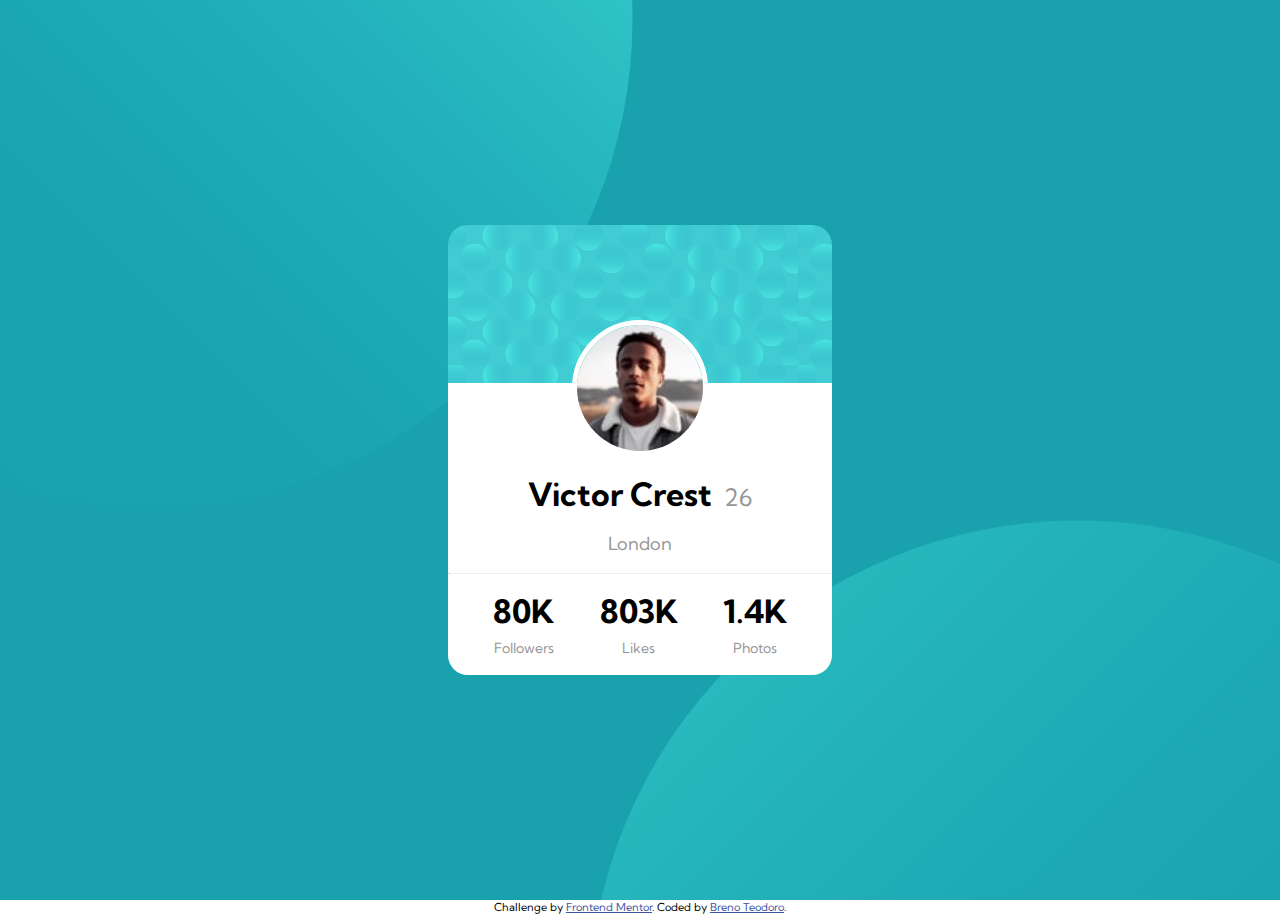
<file: index.html>
<!DOCTYPE html>
<html lang="en">
<head>
    <meta charset="UTF-8">
    <meta name="viewport" content="width=device-width, initial-scale=1.0">
    <!-- displays site properly based on user's device -->

    <link rel="icon" type="image/png" sizes="32x32" href="./images/favicon-32x32.png">
    <link rel="stylesheet" href="style.css">
    <title>Frontend Mentor | Profile card component</title>

    <!-- Feel free to remove these styles or customise in your own stylesheet 👍 -->
    <style>
      .attribution {
        font-size: 11px;
        text-align: center;
      }

      .attribution a {
        color: hsl(228, 45%, 44%);
      }
    </style>
</head>
<body>
<main>
    <section>
        <div class="card">
            <img src="images/image-victor.jpg" alt="Profile image" class="avatar">
            <div class="user-info">
                <h1>Victor Crest</h1>
                <p class="age">26</p>
            </div>
            <p class="city">London</p>
            <hr class="divider">
            <div class="row">
                <div class="user-data">
                    <h1>80K</h1>
                    <p>Followers</p>
                </div>
                <div class="user-data">
                    <h1>803K</h1>
                    <p>Likes</p>
                </div>
                <div class="user-data">
                    <h1>1.4K</h1>
                    <p>Photos</p>
                </div>
            </div>
        </div>
    </section>
</main>
<footer>
    <div class="attribution">
        Challenge by <a href="https://www.frontendmentor.io?ref=challenge" target="_blank">Frontend Mentor</a>.
        Coded by <a href="#">Breno Teodoro</a>.
    </div>
</footer>
</body>
</html>
</file>
<file: style.css>
@import url('https://fonts.googleapis.com/css2?family=Kumbh+Sans:wght@400;700&display=swap');

:root {
  --dark-cyan: hsl(185, 75%, 39%);
  --dark-blue: hsl(229, 23%, 23%);
  --grey-blue: hsl(227, 10%, 46%);
  --dark-grey: hsl(0, 0%, 59%);
}

* {
  margin: 0;
  padding: 0;
  box-sizing: border-box;
}

body {
  height: 100vh;
  width: 100vw;
  overflow: hidden;
  font-family: 'Kumbh Sans', sans-serif;
}

p {
  color: var(--dark-grey);
}

main {
  background-color: var(--dark-cyan);
  background-image: url('images/bg-pattern-top.svg'), url('images/bg-pattern-bottom.svg');
  background-repeat: no-repeat;
  background-position: right calc(47vw + 15%) bottom calc(65vh - 15vw), left calc(40vw + 25%) top calc(72vh - 10vw);
  height: 100%;
  width: 100%;
  display: flex;
  justify-content: center;
  align-items: center;
}

/*.top-circle {*/
/*    background-image: url("images/bg-pattern-top.svg");*/
/*    background-repeat: no-repeat;*/
/*    background-position: bottom;*/
/*    position: fixed;*/
/*    top: 0;*/
/*    left: 0;*/
/*    margin: -25% 0 0 -25%;*/
/*    height: 100%;*/
/*    width: 80%;*/
/*}*/

/*.bottom-circle {*/
/*    background-image: url("images/bg-pattern-bottom.svg");*/
/*    background-repeat: no-repeat;*/
/*    background-position: bottom;*/
/*    position: fixed;*/
/*    bottom: 0;*/
/*    right: 0;*/
/*    margin: 0 -15% -35% 0;*/
/*    width: 65rem;*/
/*    height: 65rem;*/
/*}*/

section {
  background-image: url("images/bg-pattern-card.svg");
  width: 30%;
  height: 50%;
  display: flex;
  flex-direction: column;
  justify-content: flex-end;
  border-radius: 20px;
  z-index: 100;
}

.card {
  background-color: white;
  width: 100%;
  height: 65%;
  border-radius: 0 0 20px 20px;
  display: flex;
  flex-direction: column;
  justify-content: space-evenly;
  align-items: center;
}

img.avatar {
  margin-top: -5rem;
  width: 8.5rem;
  height: 8.5rem;
  object-fit: cover;
  border-radius: 50%;
  border: 5px solid white;
}

.user-info {
  display: flex;
  align-items: baseline;
}

.user-info p {
  font-size: 24px;
  margin: 0 0 0 12px;
}

.city {
  font-size: 18px;
}

.divider {
  border-top: 3x solid var(--grey-blue);
  width: 100%;
}

.row {
  display: flex;
  align-items: center;
  justify-content: space-evenly;
  width: 100%;
}

.user-data {
  display: flex;
  flex-direction: column;
  justify-content: center;
  align-items: center;
}

.user-data p {
  font-size: 14px;
  margin-top: 8px;
}

@media (max-width: 800px) {
  section {
    width: 90vw;
    height: 60vh;
  }
}
</file>
